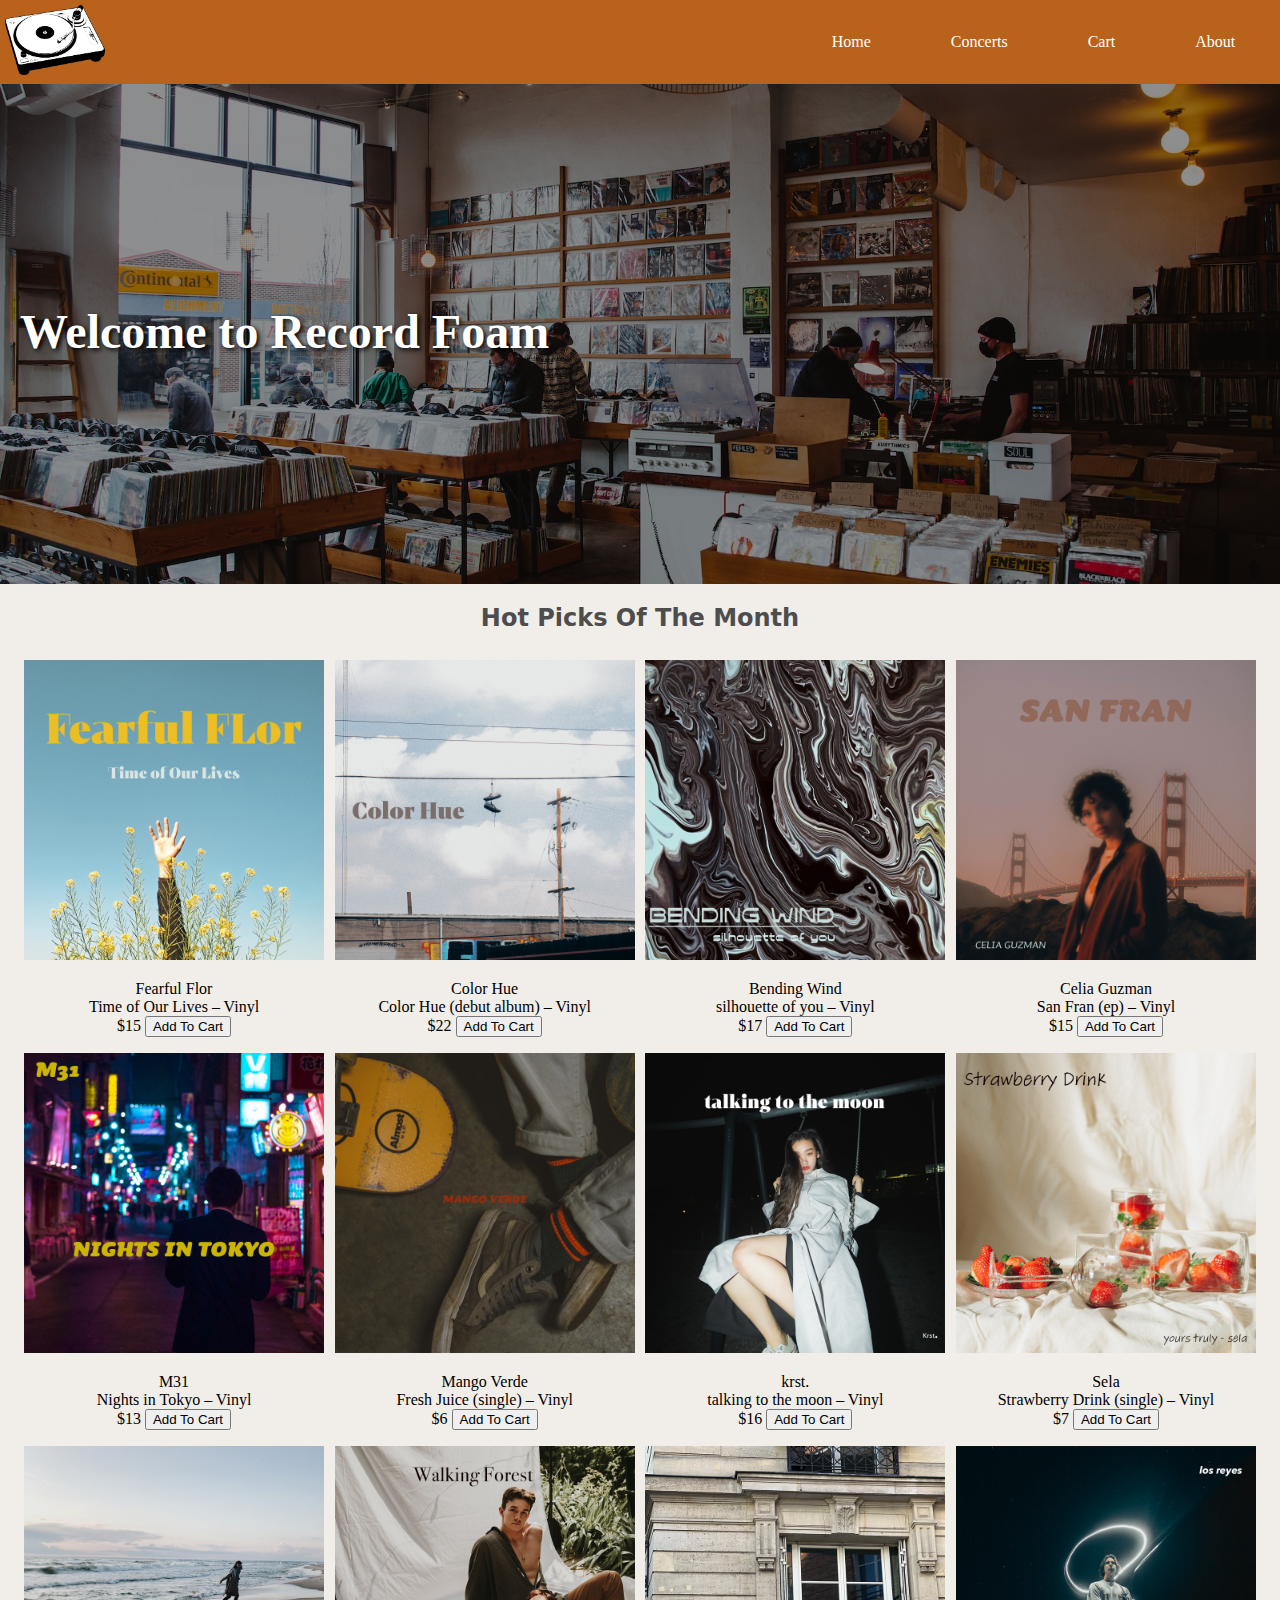
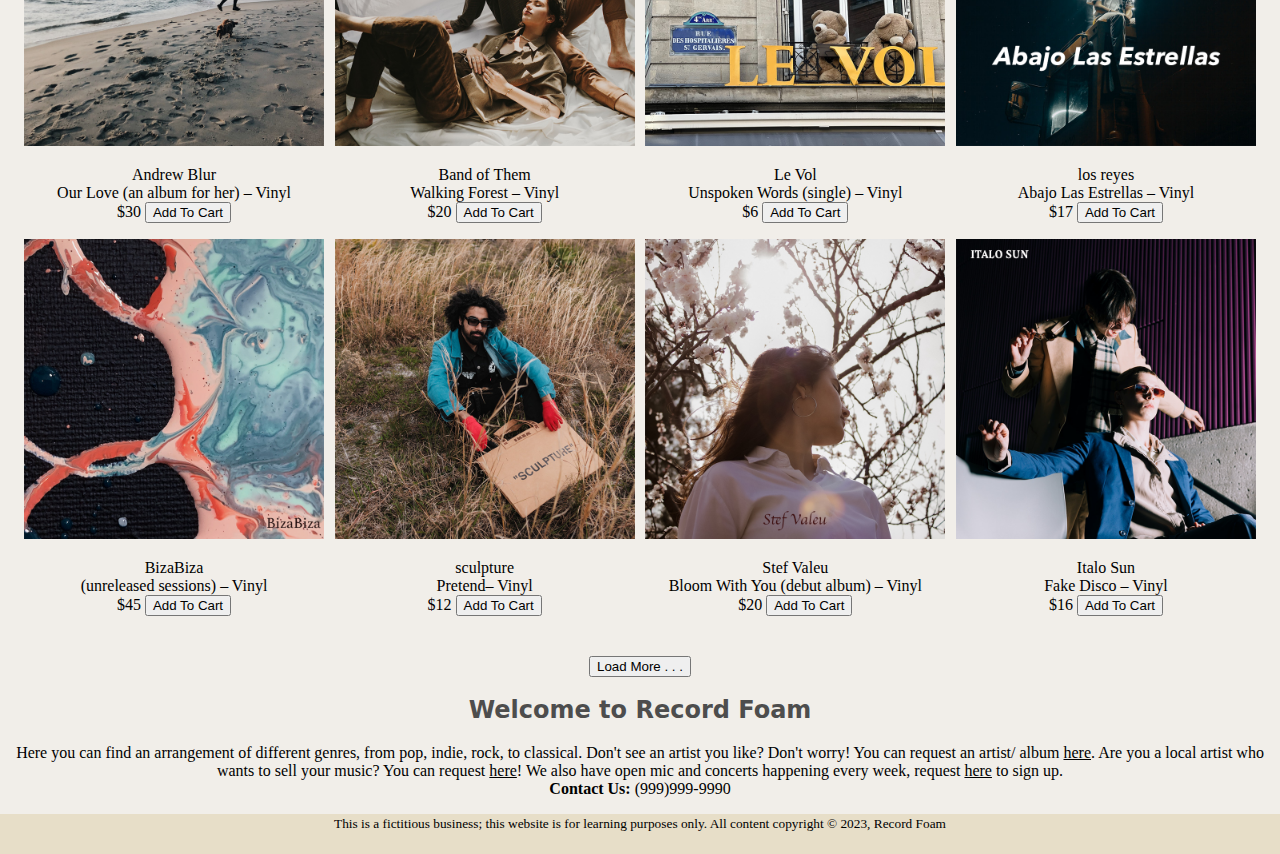
<file: index.html>
<!DOCTYPE html>
<html lang="en">
<head>
    <meta charset="UTF-8">
    <meta http-equiv="X-UA-Compatible" content="IE=edge">
    <meta name="viewport" content="width=device-width, initial-scale=1.0">
    <title>Record Foam</title> 
    <link rel="stylesheet" href="record_foamstyle_sheet.css">
</head>
<body>
    <header>
        <nav>
            <ul class="navmain">
                <li class="logo"><img src="images/logo.png" alt="logo" width="100"></li>
                <li><a href="index.html">Home</a></li>
                <li><a href="concert_info.html">Concerts</a></li>
                <li><a href="cart.html">Cart</a></li>
                <li><a href="about.html">About</a></li>
            </ul>
        </nav>
        </header>

        <div class="hero">
            <h1 class="hero_header">Welcome to Record Foam</h1>
        </div>
        <main>
        <h2>Hot Picks Of The Month</h2>
        <div class="albums">
            <div><img src="images/fearful_flor.jpg" alt="album logo" width="300"> 
            <p>Fearful Flor <br>
            Time of Our Lives &ndash; Vinyl <br>
            $15 <button>Add To Cart</button></p></div>
            
            <div><img src="images/color_hue.jpg" alt="album logo" width="300"> <br>
            <p>Color Hue <br>
            Color Hue (debut album) &ndash; Vinyl <br>
            $22 <button>Add To Cart</button></p></div>
               
            <div><img src="images/bending_wind.jpg" alt="album logo" width="300"> <br>
            <P>Bending Wind <br>
            silhouette of you &ndash; Vinyl <br>
            $17 <button>Add To Cart</button> </P></div>
                
            <div><img src="images/san_fran.jpg" alt="album logo" width="300"> <br>
            <P>Celia Guzman <br>
            San Fran (ep) &ndash; Vinyl <br>
            $15 <button>Add To Cart</button></P></div>
              
            <div><img src="images/m31.jpg" alt="album logo" width="300"> <br>
            <p>M31 <br>
            Nights in Tokyo &ndash; Vinyl<br>
            $13 <button>Add To Cart</button></P></div>
                
            <div><img src="images/mango_verde.jpg" alt="album logo" width="300"><br>
            <p>Mango Verde <br>
            Fresh Juice (single) &ndash; Vinyl <br>
            $6 <button>Add To Cart</button> </p></div>

            <div><img src="images/talking_to_the_moon.png" alt="album logo" width="300"><br>
            <p>krst. <br>
            talking to the moon &ndash; Vinyl <br>
            $16 <button>Add To Cart</button> </p></div>
                
            <div><img src="images/strawberry.png" alt="album logo" width="300"><br>
            <p>Sela <br>
            Strawberry Drink (single) &ndash; Vinyl <br>
            $7 <button>Add To Cart</button> </p></div>

            <div><img src="images/our_love.png" alt="album logo" width="300"><br>
            <p>Andrew Blur<br>
            Our Love (an album for her) &ndash; Vinyl <br>
            $30 <button>Add To Cart</button> </p></div>
            
            <div><img src="images/walking_forest.png" alt="album logo" width="300"><br>
            <p>Band of Them <br>
            Walking Forest &ndash; Vinyl <br>
            $20 <button>Add To Cart</button> </p></div>

            <div><img src="images/le_vol.png" alt="album logo" width="300"><br>
            <p>Le Vol <br>
            Unspoken Words (single) &ndash; Vinyl <br>
            $6 <button>Add To Cart</button> </p></div>

            <div><img src="images/losreyes.png" alt="album logo" width="300"><br>
            <p>los reyes <br>
            Abajo Las Estrellas &ndash; Vinyl <br>
            $17 <button>Add To Cart</button> </p></div>

            <div><img src="images/biza_.png" alt="album logo" width="300"><br>
            <p>BizaBiza <br>
            (unreleased sessions) &ndash; Vinyl <br>
            $45 <button>Add To Cart</button> </p></div>

            <div><img src="images/sculpture_.png" alt="album logo" width="300"><br>
            <p>sculpture <br>
            Pretend&ndash; Vinyl <br>
            $12 <button>Add To Cart</button> </p></div>
                
            <div><img src="images/stef.png" alt="album logo" width="300"><br>
            <p>Stef Valeu <br>
            Bloom With You (debut album) &ndash; Vinyl <br>
            $20 <button>Add To Cart</button> </p></div>

            <div><img src="images/italo_sun.png" alt="album logo" width="300"><br>
            <p>Italo Sun <br>
            Fake Disco &ndash; Vinyl <br>
            $16 <button>Add To Cart</button> </p></div>
        </div>

        
        <p><button>Load More . . .</button></p>
         
        <h2>Welcome to Record Foam</h2>
        <p>
            Here you can find an arrangement of different genres, from pop, indie, rock, to classical. Don't see an artist you like? Don't worry! You can request an artist/ album <u>here</u>. Are you a local artist who wants to sell your music? You can request <u>here</u>! We also have open mic and concerts happening every week, request <u>here</u> to sign up. <br>
            <b>Contact Us:</b> (999)999-9990
        </p>
    </main>
    <footer class="footer">
        <!--footer content - be sure to include across all pages - fake business note and copyright-->
        <p><small>This is a fictitious business; this website is for learning purposes only. All content copyright &copy; 2023, Record Foam</small></p>
    </footer>

</body>
</html>
</file>
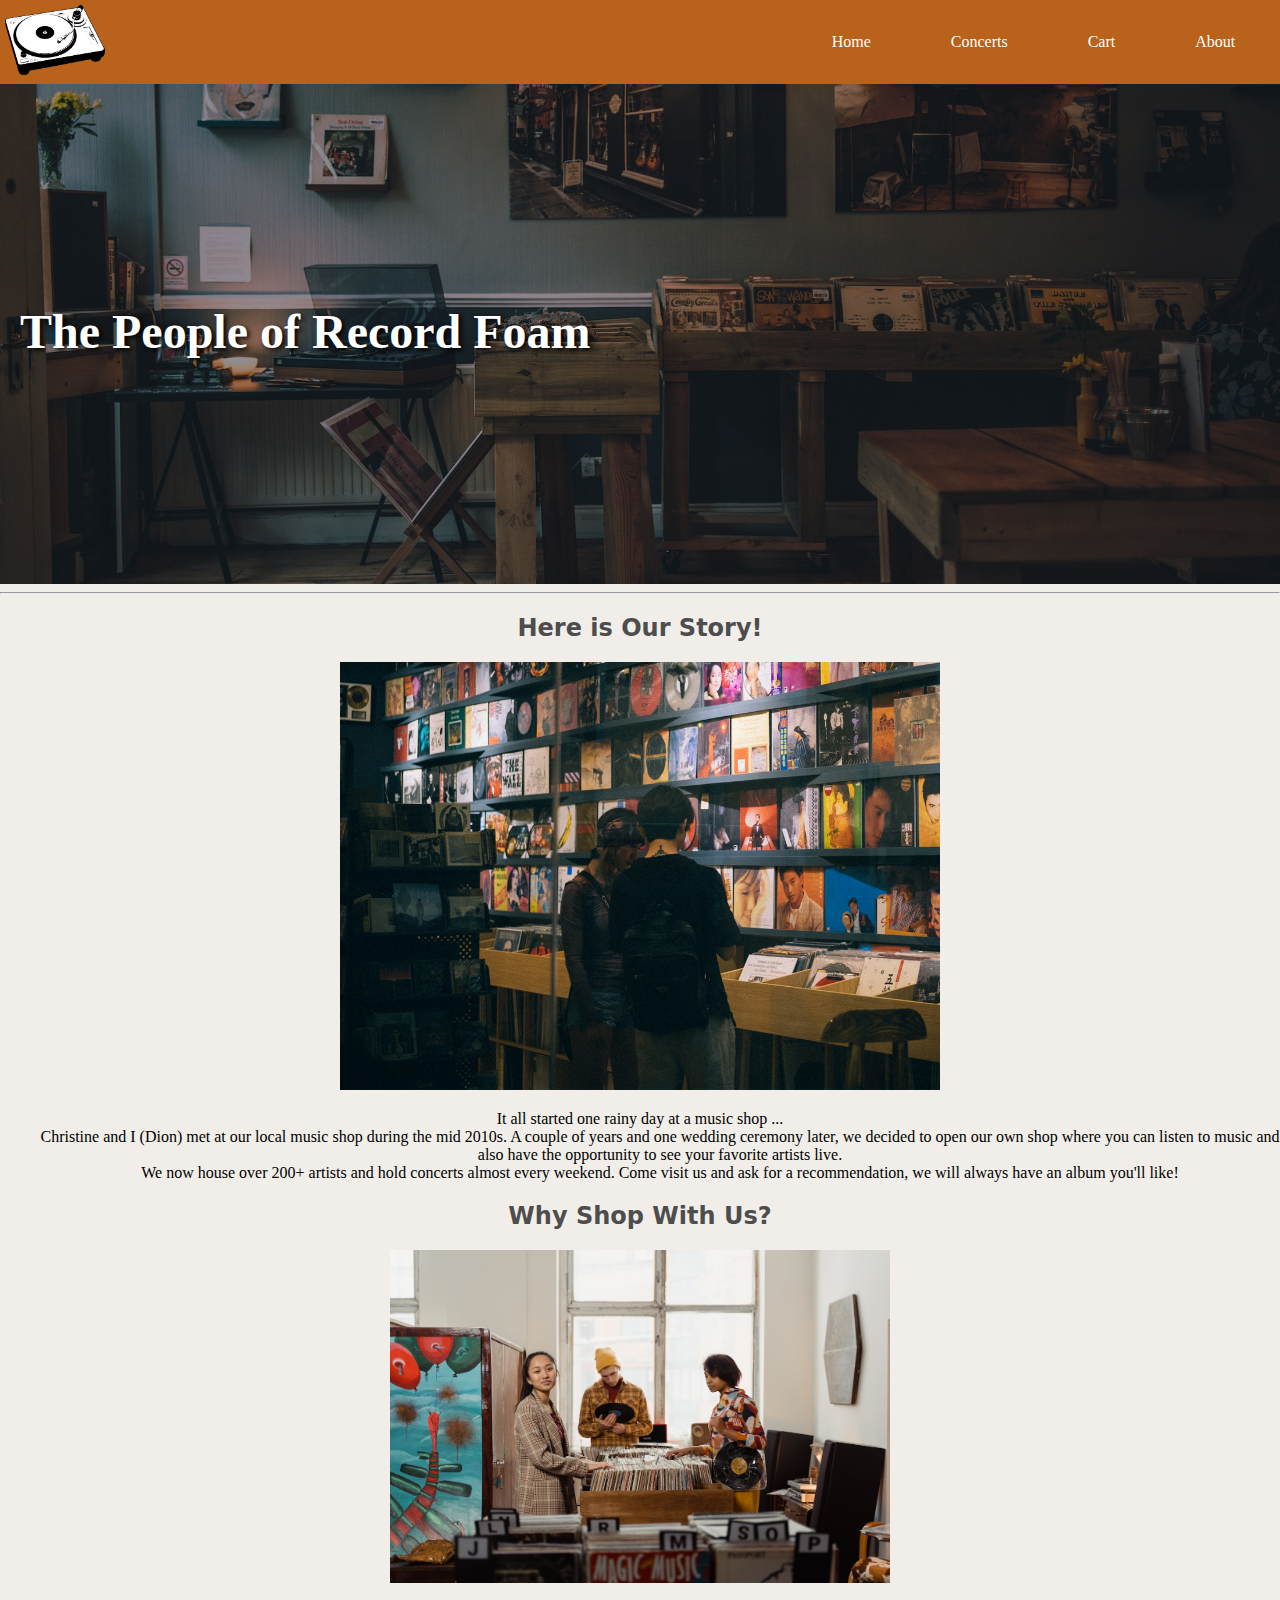
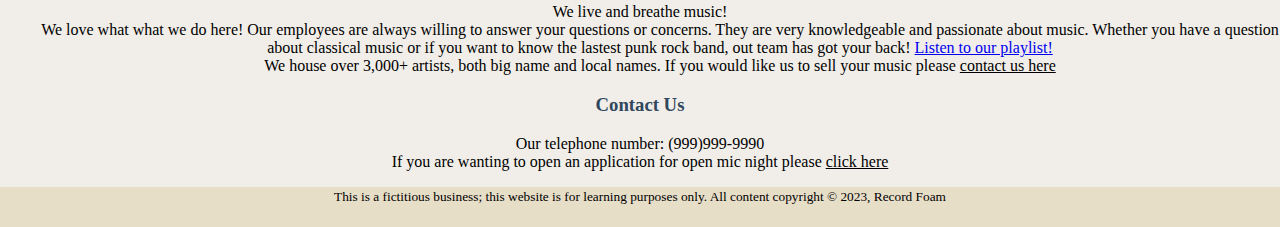
<file: about.html>
<!DOCTYPE html>
<html lang="en">
<head>
    <meta charset="UTF-8">
    <meta http-equiv="X-UA-Compatible" content="IE=edge">
    <meta name="viewport" content="width=device-width, initial-scale=1.0">
    <title>About Us</title>
    <link rel="stylesheet" href="record_foamstyle_sheet.css">

</head>

<body>
    <header>
        <nav>
            <ul class="navmain">
                <li class="logo"><img src="images/logo.png" alt="logo" width="100"></li>
                <li><a href="index.html">Home</a></li>
                <li><a href="concert_info.html">Concerts</a></li>
                <li><a href="cart.html">Cart</a></li>
                <li><a href="about.html">About</a></li>
            </ul>
        </nav>

        <div class="hero_about">
            <h1 class="hero_header_about">The People of Record Foam</h1>
        </div>
    </header>

    <hr>
    <main>
    <h2>Here is Our Story! </h2>
    <div style="text-align: center;">
    <img src="images/owners.jpg" alt="owners" width="600">
    </div>
    <dl>
        <dt>It all started one rainy day at a music shop ...</dt>
        <dd> Christine and I (Dion) met at our local music shop during the mid 2010s. A couple of years and one wedding ceremony later, we decided to open our own shop where you can listen to music and also have the opportunity to see your favorite artists live.</dd>
        <dd>We now house over 200+ artists and hold concerts almost every weekend. Come visit us and ask for a recommendation, we will always have an album you'll like!</dd>   
    </dl>
    <h2>Why Shop With Us?</h2>
    <div style="text-align: center;">
    <img src="images/store_people.jpg" alt="people at the store" width="500"></div>
    <dl>
        <dt>We live and breathe music!</dt>
        <dd>We love what what we do here! Our employees are always willing to answer your questions or concerns. They are very knowledgeable and passionate about music. Whether you have a question about classical music or if you want to know the lastest punk rock band, out team has got your back! <a href="https://www.youtube.com/watch?v=zbSa7NC3NrA" target="_blank">Listen to our playlist!</a></dd>
        <dd>We house over 3,000+ artists, both big name and local names. If you would like us to sell your music please <u>contact us here</u> </dd>
    </dl>
    <h3>Contact Us</h3>
    <p>Our telephone number: (999)999-9990 <br>
    If you are wanting to open an application for open mic night please <u>click here</u> </p>
     </main> 
    <footer class="footer">
        <!--footer content - be sure to include across all pages - fake business note and copyright-->
        <p><small>This is a fictitious business; this website is for learning purposes only. All content copyright &copy; 2023, Record Foam</small></p>
    </footer>

</body>
</html>
</file>
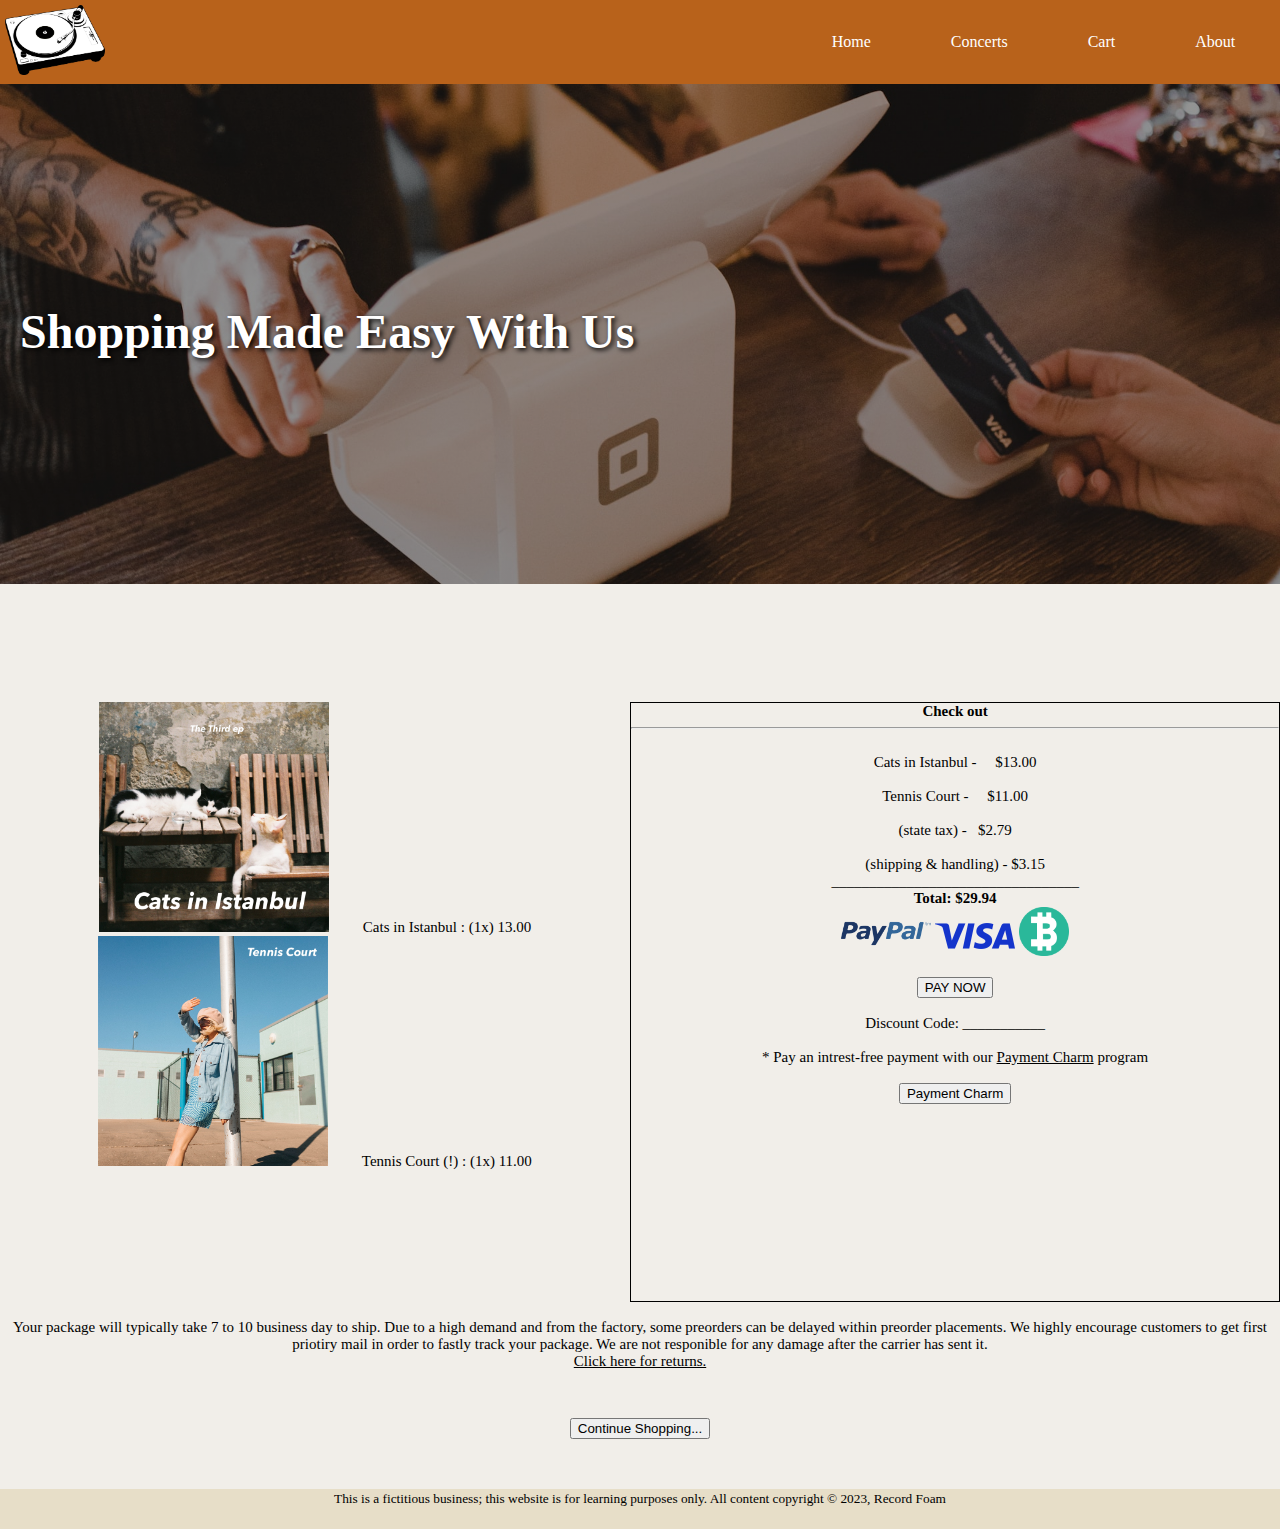
<file: cart.html>
<!DOCTYPE html>
<html lang="en">
<head>
    <meta charset="UTF-8">
    <meta http-equiv="X-UA-Compatible" content="IE=edge">
    <meta name="viewport" content="width=device-width, initial-scale=1.0">
    <title>Shopping Cart</title>
    <link rel="stylesheet" href="record_foamstyle_sheet.css">
</head>
<body>
    <header>
        <nav>
            <ul class="navmain">
                <li class="logo"><img src="images/logo.png" alt="logo" width="100"></li>
                <li><a href="index.html">Home</a></li>
                <li><a href="concert_info.html">Concerts</a></li>
                <li><a href="cart.html">Cart</a></li>
                <li><a href="about.html">About</a></li>
            </ul>
        </nav>

        <div class="hero_cart">
            <h1 class="hero_header_cart">Shopping Made Easy With Us</h1>
        </div>
        <br>
        </header>
        <main>
            <div id="container">

                <div class="iteam1"></div>

                <div class="iteam2">
                    <img src="images/cats.png" alt="album cover" width="230"> &nbsp; &nbsp; &nbsp; &nbsp; Cats in Istanbul : (1x) 13.00
                    <br>
                    <img src="images/tennis.png" alt="albumm cover" width="230"> &nbsp; &nbsp; &nbsp; &nbsp; Tennis Court (!) : (1x) 11.00
                </div>

                <div class="iteam3">
                    <b>Check out</b> <hr>
                    &nbsp; <br>
                    Cats in Istanbul - &nbsp; &nbsp; $13.00 <br>
                    &nbsp; <br>
                    Tennis Court - &nbsp; &nbsp; $11.00 <br>
                    &nbsp; <br>
                    (state tax) - &nbsp; $2.79 <br>
                    &nbsp; <br>
                    (shipping & handling) - $3.15 <br>
                    _________________________________ <br>
                    <b>Total: $29.94</b>  <br>
                    <img src="images/paypal.png" alt="payment" width="90"> <img src="images/visa.png" alt="payment" width="80">  <img src="images/bitcoin.png" alt="payment" width="50"> <br>
                    <br>
                    <button>PAY NOW</button> <br>
                    <br>
                    Discount Code: ___________ <br>
                    <br>
                    * Pay an intrest-free payment with our <u>Payment Charm</u> program <br>
                    <br>
                    <button>Payment Charm</button>
                </div>
        
                <div class="iteam5">
                    <br>Your package will typically take 7 to 10 business day to ship. Due to a high demand and from the factory, some preorders can be delayed within preorder placements. We highly encourage customers to get first priotiry mail in order to fastly track your package. We are not responible for any damage after the carrier has sent it. <br> <u>Click here for returns.</u> 

                </div>
        
            </div>
            

        <p><button>Continue Shopping...</button></p>
    </main>
    <br>

    <footer class="footer">
        <!--footer content - be sure to include across all pages - fake business note and copyright-->
        <p><small>This is a fictitious business; this website is for learning purposes only. All content copyright &copy; 2023, Record Foam</small></p>
 
    </footer>
</body>
</html>
</file>
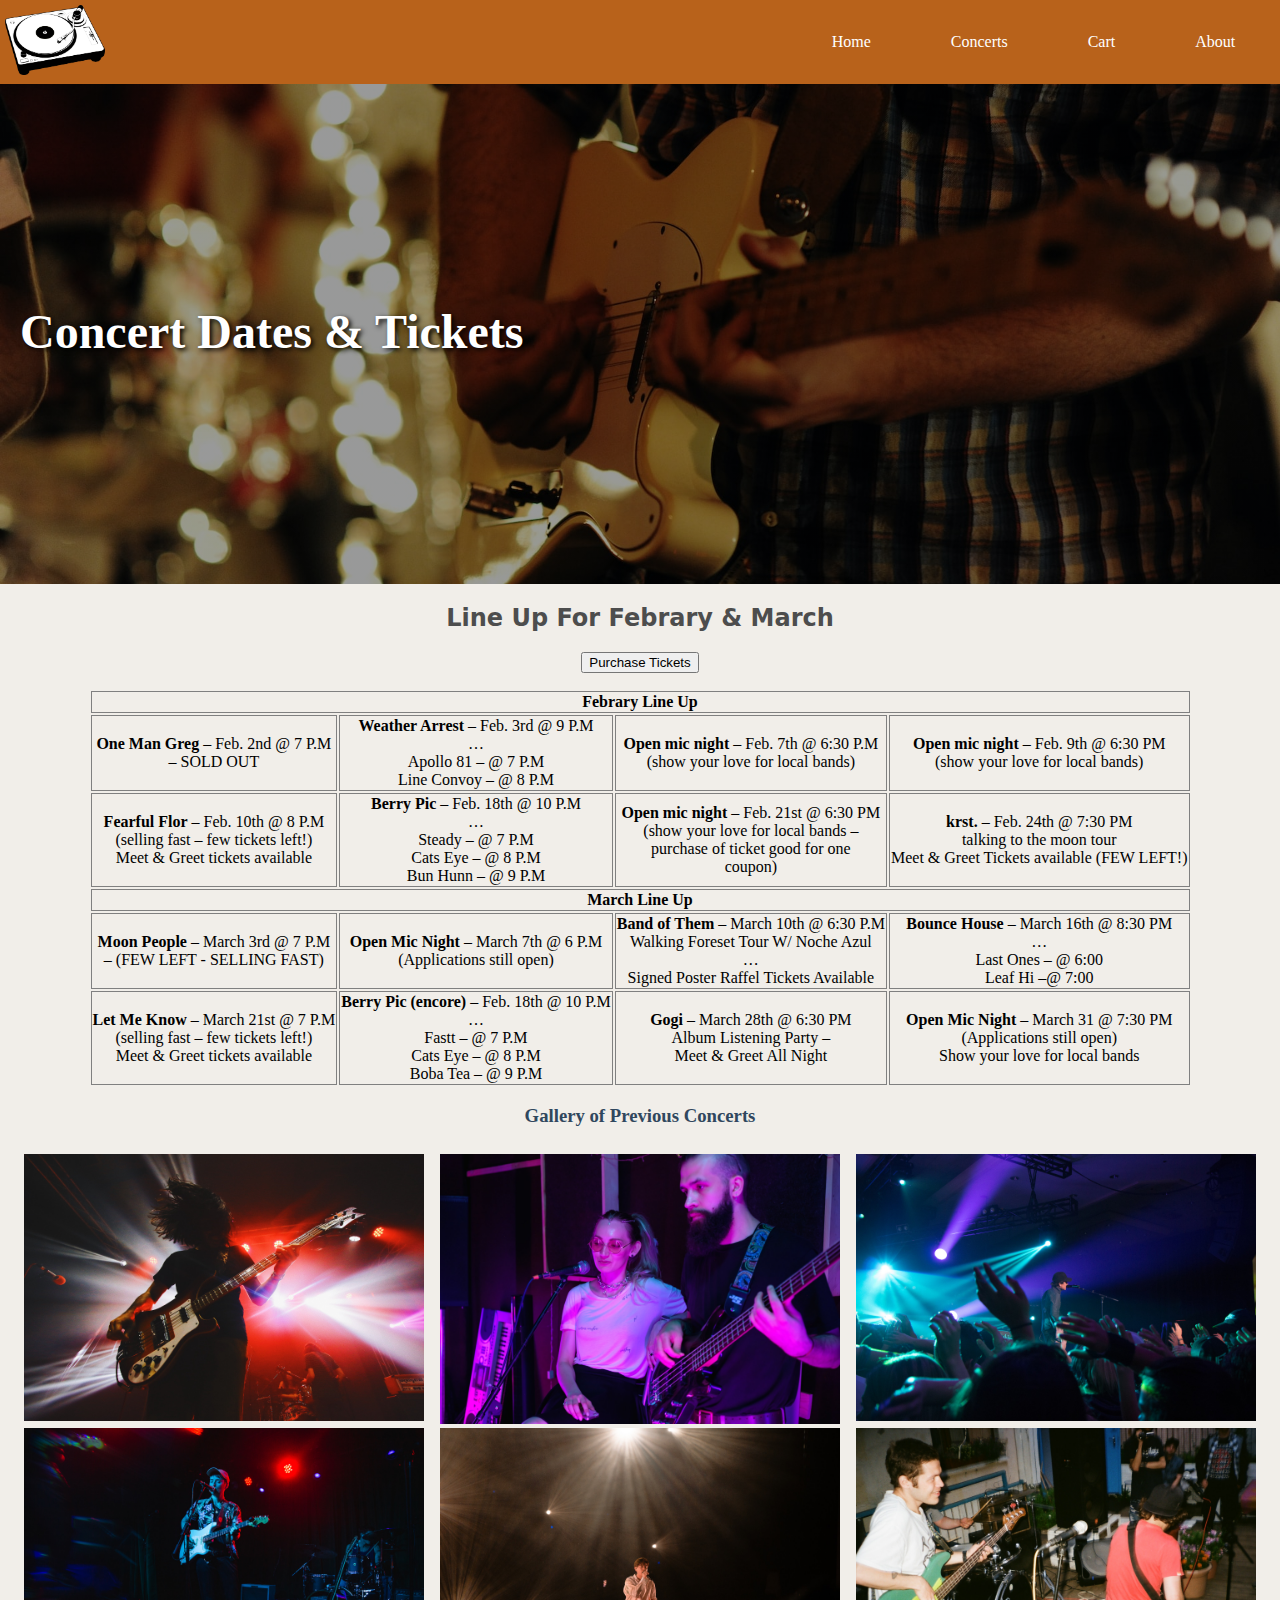
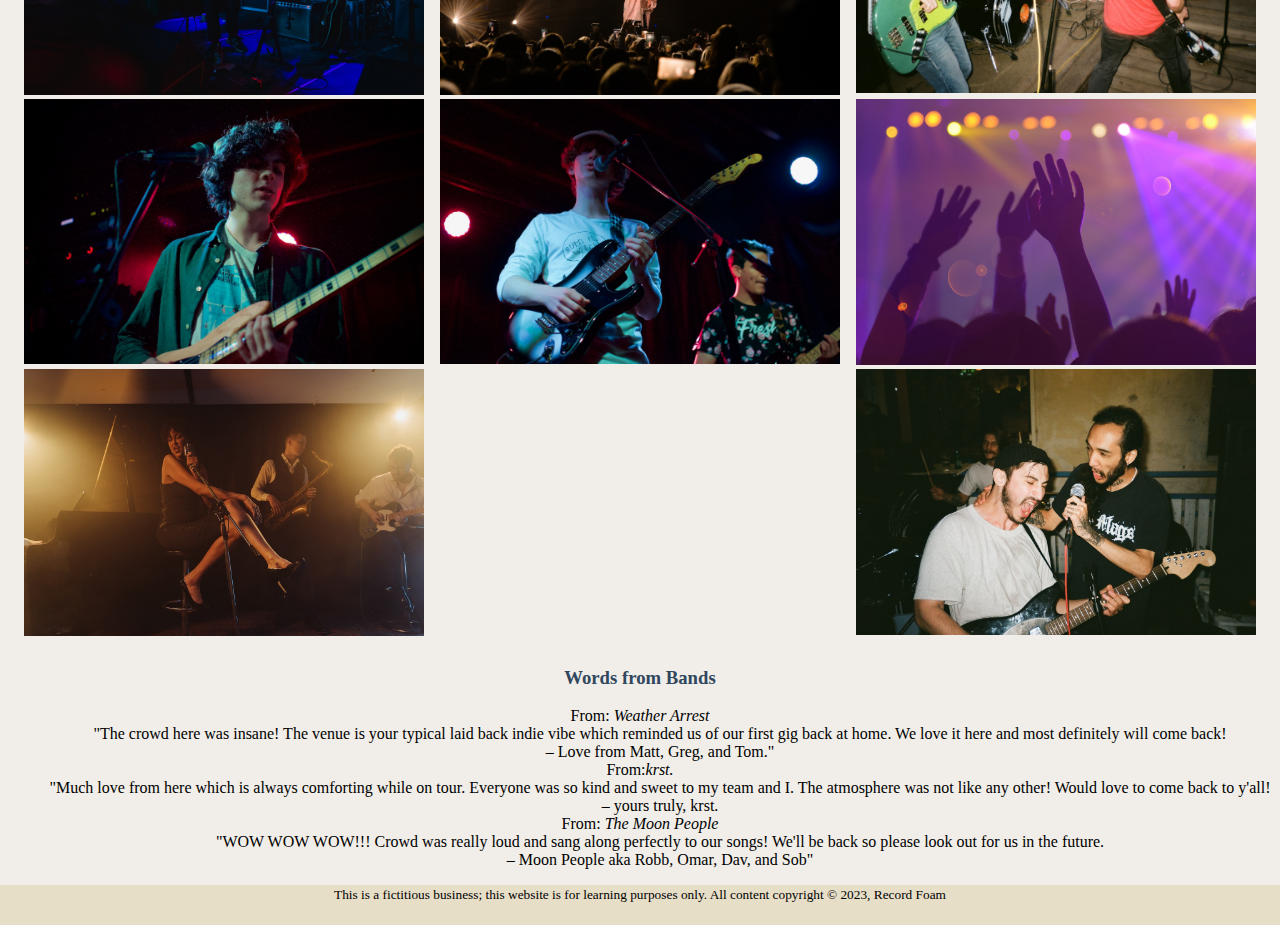
<file: concert_info.html>
<!DOCTYPE html>
<html lang="en">
<head>
    <meta charset="UTF-8">
    <meta http-equiv="X-UA-Compatible" content="IE=edge">
    <meta name="viewport" content="width=device-width, initial-scale=1.0">
    <title>Concert Dates</title>
    <link rel="stylesheet" href="record_foamstyle_sheet.css">
    <style>
        td, th {
            border: 1px solid gray;
        }
        table {
            text-align: center;
        }
    </style>
</head>
<body>
    <header>
        <nav>
            <ul class="navmain">
                <li class="logo"><img src="images/logo.png" alt="logo" width="100"></li>
                <li><a href="index.html">Home</a></li>
                <li><a href="concert_info.html">Concerts</a></li>
                <li><a href="cart.html">Cart</a></li>
                <li><a href="about.html">About</a></li>
            </ul>
        </nav>

        <div class="hero_concert">
            <h1 class="hero_header_concert">Concert Dates & Tickets</h1>
        </div>
    </header>
    <main>

    <h2>Line Up For Febrary & March</h2>
    <div style="text-align: center;">
    <p><button>Purchase Tickets</button></p>
    </div>

    <table class="concert_table">
        <tr>
            <th colspan="4">Febrary Line Up</th>
            </tr>

            <tr>
            <td>
                <b>One Man Greg</b> &ndash; Feb. 2nd  @ 7 P.M<br>
            &ndash; SOLD OUT 
            </td>

            <td>
                <b>Weather Arrest</b> &ndash; Feb. 3rd @ 9 P.M <br>
                &hellip; <br> Apollo 81 &ndash; @ 7 P.M <br> Line Convoy &ndash; @ 8 P.M
            </td>
            
            <td>
                    <b>Open mic night</b> &ndash; Feb. 7th @ 6:30 P.M <br> 
                (show your love for local bands)
            </td>

            <td> 
                <b>Open mic night</b> &ndash; Feb. 9th @ 6:30 PM <br>
                (show your love for local bands)
            </td>
            </tr>

            <tr>
                <td><b>Fearful Flor</b> &ndash; Feb. 10th @ 8 P.M <br>
                (selling fast &ndash; few tickets left!) <br>
                 Meet & Greet tickets available</td>

            <td>
                    <b>Berry Pic</b> &ndash; Feb. 18th @ 10 P.M <br> 
                &hellip; <br> Steady &ndash; @ 7 P.M <br> Cats Eye &ndash; @ 8 P.M <br> Bun Hunn &ndash; @ 9 P.M 
            </td>
            <td>
                <b>Open mic night</b> &ndash; Feb. 21st @ 6:30 PM <br>
                (show your love for local bands &ndash; <br>
                purchase of ticket good for one <br>coupon)
            </td>

            <td>
                <b>krst.</b> &ndash; Feb. 24th @ 7:30 PM <br>
                talking to the moon tour <br>
                Meet & Greet Tickets available (FEW LEFT!)
            </td>
            </tr>
            <tr>
                <th colspan="4">March Line Up</th>
                </tr>
    
                <tr>
                <td>
                    <b>Moon People</b> &ndash; March 3rd  @ 7 P.M<br>
                &ndash; (FEW LEFT - SELLING FAST)
                </td>
    
                <td>
                    <b>Open Mic Night</b> &ndash; March 7th @ 6 P.M <br>
                    (Applications still open)
                </td>
                
                <td>
                        <b>Band of Them</b> &ndash; March 10th @ 6:30 P.M <br> 
                    Walking Foreset Tour W/ Noche Azul <br>
                    &hellip; <br> Signed Poster Raffel Tickets Available
                </td>
    
                <td> 
                    <b>Bounce House</b> &ndash; March 16th @ 8:30 PM <br>
                    &hellip; <br> Last Ones &ndash; @ 6:00 <br>
                    Leaf Hi &ndash;@ 7:00 
                </td>
                </tr>
    
                <tr>
                    <td><b>Let Me Know</b> &ndash; March 21st @ 7 P.M <br>
                    (selling fast &ndash; few tickets left!) <br>
                     Meet & Greet tickets available</td>
    
                <td>
                        <b>Berry Pic (encore)</b> &ndash; Feb. 18th @ 10 P.M <br> 
                    &hellip; <br> Fastt &ndash; @ 7 P.M <br> Cats Eye &ndash; @ 8 P.M <br> Boba Tea &ndash; @ 9 P.M 
                </td>
                <td>
                    <b>Gogi</b> &ndash; March 28th @ 6:30 PM <br>
                    Album Listening Party &ndash; <br>
                    Meet & Greet All Night
                </td>
    
                <td>
                    <b>Open Mic Night</b> &ndash; March 31 @ 7:30 PM <br>
                    (Applications still open) <br>
                    Show your love for local bands
                </td>
                </tr>
    </table>
    <h3>Gallery of Previous Concerts</h3>
    <div class="concert_gallery">
        <div><img src="images/concert_live2.jpg" alt="album cover" width="400"></div>
        <div><img src="images/concert_live3.jpg" alt="album cover"  width="400"></div>
        <div><img src="images/concert_live4.jpg" alt="album cover"  width="400"></div>
        <div><img src="images/concert_live5.jpg" alt="album cover"  width="400"></div>
        <div><img src="images/concert_live6.jpg" alt="album cover"  width="400"></div>
        <div><img src="images/concert_live7.jpg" alt="album cover"  width="400"></div>
        <div><img src="images/concert_live8.jpg" alt="album cover"  width="400"></div>
        <div><img src="images/concert_live9.jpg" alt="album cover"  width="400"></div>
        <div><img src="images/concert_live10.jpg" alt="album cover"  width="400"></div>
        <div><img src="images/concert_live11.jpg" alt="album cover"  width="400"></div>
        <div><img src="images/concert_live12.jpg" alt="album cover" width="400"></div>

    </div>
    
    <h3>Words from Bands</h3>
    <dl class="dl_list">
        <dt>From: <i>Weather Arrest</i></dt>
        <dd>"The crowd here was insane! The venue is your typical laid back indie vibe which reminded us of our first gig back at home. We love it here and most definitely will come back! <br> &ndash; Love from Matt, Greg, and Tom." </dd> 
        
        <dt>From:<i>krst.</i></dt>
        <dd>"Much love from here which is always comforting while on tour. Everyone was so kind and sweet to my team and I. The atmosphere was not like any other! Would love to come back to y'all! <br> &ndash; yours truly, krst.</dd> 
        
        <dt>From: <i>The Moon People</i></dt>
        <dd>"WOW WOW WOW!!! Crowd was really loud and sang along perfectly to our songs! We'll be back so please look out for us in the future. <br> &ndash; Moon People aka Robb, Omar, Dav, and Sob"</dd>
    </dl>

 </main>   
    <footer class="footer">
        <!--footer content - be sure to include across all pages - fake business note and copyright-->
        <p><small>This is a fictitious business; this website is for learning purposes only. All content copyright &copy; 2023, Record Foam</small></p>
    </footer>

</body>
</html>
</file>
<file: record_foamstyle_sheet.css>
@charset "UTF-8";

/* 
#E7DEC8 - tan
#F1EEE9 - white tan
#7E8A97 - pastel navy
#30475E - navy
#15133C - dark navy
#FD841F -  orange
*/


body {
    background-color: #F1EEE9;
    margin: 0;
    text-align: center;
}

p {
    text-align: center;
}
h2 {
    text-align: center;
    color: #4D4D4D;
    font-family: system-ui, -apple-system, BlinkMacSystemFont, 'Segoe UI', Roboto, Oxygen, Ubuntu, Cantarell, 'Open Sans', 'Helvetica Neue', sans-serif;
}
h3 {
    text-align: center;
    color: #30475E;
}

* {
    box-sizing: inherit;
}

.footer {
    background-color: #E7DEC8;
    position: relative;
    height: 40px;
    margin-top: -100px;
    clear: both;
    margin: 0;
}


/* - - - nav all across - - - */
.navmain {
    display: flex;
    align-items: center;
    list-style: none;
    background-color: #B8621B;
    padding: .3em;
    margin: 0;
}
.navmain a {
    color: white;
    padding: 60px 40px;
    text-decoration: none;
}

.navmain a:hover {
    background-color: white;
    color: rgb(57, 79, 94);
}

li.logo {
    margin-right: auto;
}

/* - - - hero index - - - */
.hero {
    background-image: linear-gradient(rgba(0,0,0,0.4), rgba(0,0,0,0.4)), url(images/store.jpg);
    height: 500px;
    background-position: center;
    background-repeat: no-repeat;
    background-size: cover;
    position: relative;
}

.hero_header {
    text-align: left;
    position: absolute;
    color: white;
    top: 40%;
    text-shadow: .05em .05em .1em black;
    font-size: 3em;
    margin: 20px;
}

/* - - - album display - - - */
.albums {
    display: flex;
    flex-wrap: wrap;
    justify-content: center;
    padding: .5em 1em;
    margin: .5em;
    justify-content: space-between;
}

.albums img:hover {
    transform: scale(1.05);
}

.albums p {
    text-align: center;
}

/* - - - hero concerts - - - */
.hero_concert {
    background-image: linear-gradient(rgba(0,0,0,0.4), rgba(0,0,0,0.4)), url(images/band.jpg);
    height: 500px;
    background-position: center;
    background-repeat: no-repeat;
    background-size: cover;
    position: relative;
}

.hero_header_concert {
    text-align: left;
    position: absolute;
    color: white;
    top: 40%;
    text-shadow: .05em .05em .1em black;
    font-size: 3em;
    margin: 20px;
}

.dl_list {
    margin: .5em;
}

/* - - - concert table - - - */
.concert_table {
    margin-left: auto;
    margin-right: auto;
}

.concert_gallery {
    display: flex;
    flex-wrap: wrap;
    justify-content: center;
    padding: .5em 1em;
    margin: .5em;
    justify-content: space-between;
}
.concert_gallery img:hover {
    transform: scale(1.05);
    opacity: 1;
}

/* - - - hero cart - - - */
.hero_cart{
    background-image: linear-gradient(rgba(0,0,0,0.4), rgba(0,0,0,0.4)), url(images/cash_register.jpg);
    height: 500px;
    background-position: center;
    background-repeat: no-repeat;
    background-size: cover;
    position: relative;
}

.hero_header_cart {
    text-align: left;
    position: absolute;
    color: white;
    top: 40%;
    text-shadow: .05em .05em .1em black;
    font-size: 3em;
    margin: 20px;
}

#container {
    display: grid;
    grid-template-columns: auto auto;
    grid-template-rows: 100px 300px 300px 100px;
    grid-template-areas: 
    'internal  internal  internal  internal'
    'hlight1   hlight1   hlight2   hlight2'
    'hlight1   hlight1   hlight2   hlight2'
    'about     about     about     about'
    ;
}

.iteam1 {
    grid-area: internal;
    font-size: 20px;
    text-align: left;
}

.iteam2 {
    grid-area: hlight1;
    font-size: 15px;
    
}

.iteam3 {
    grid-area: hlight2;
    font-size: 15px;
    text-align: center;
    border-top: 1px solid black;
    border-bottom: 1px solid black;
    border-left: 1px solid black;
    border-right: 1px solid black;
}


.iteam5 {
    grid-area: about;
    font-size: 15px;
    text-align: center;
}

/* - - - about - - - */
.hero_about {
    background-image: linear-gradient(rgba(0,0,0,0.4), rgba(0,0,0,0.4)), url(images/store_2.jpg);
    height: 500px;
    background-position: center;
    background-repeat: no-repeat;
    background-size: cover;
    position: relative;
}

.hero_header_about {
    text-align: left;
    position: absolute;
    color: white;
    top: 40%;
    text-shadow: .05em .05em .1em black;
    font-size: 3em;
    margin: 20px;
}
</file>
